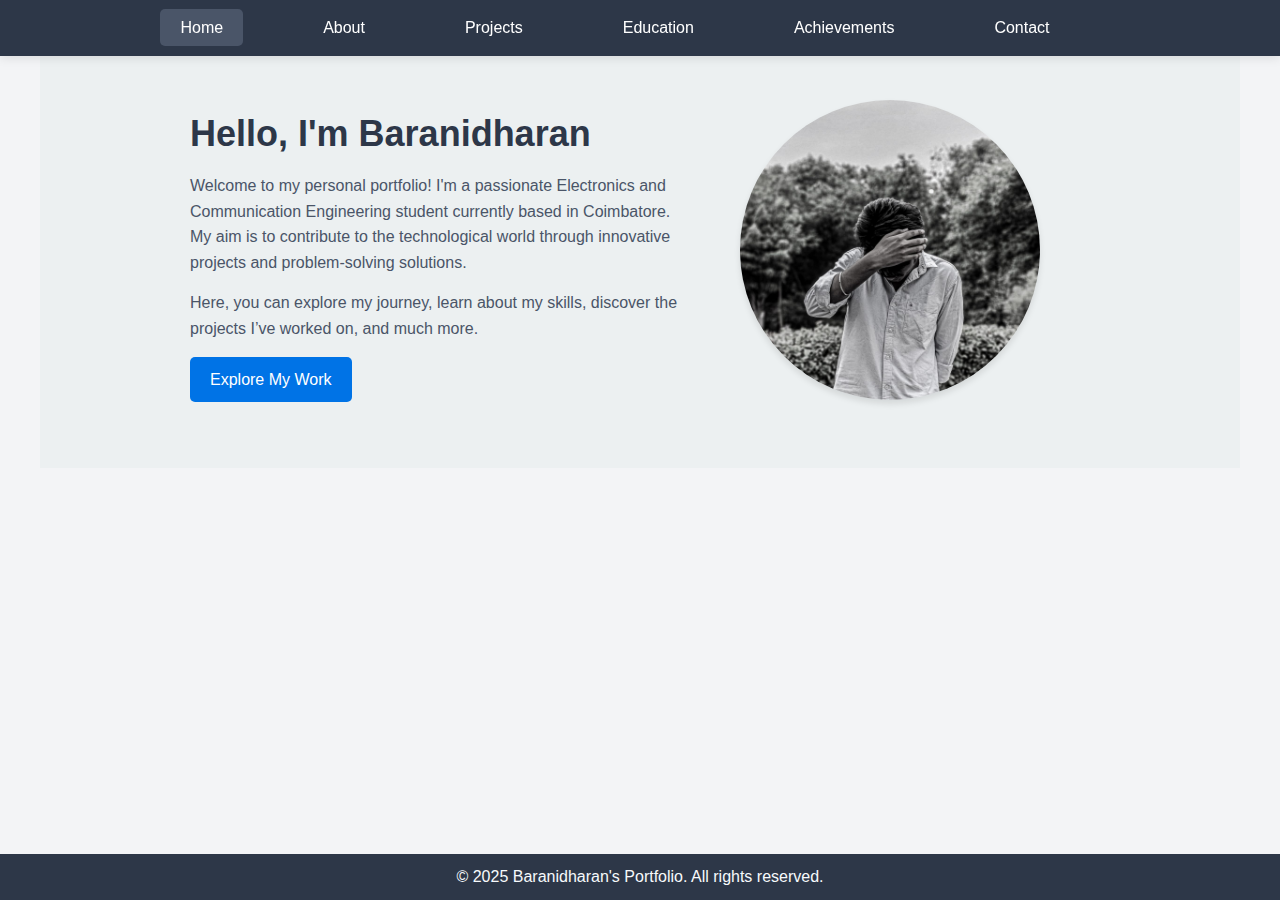
<file: index.html>
<!DOCTYPE html>
<html lang="en">
  <head>
    <meta charset="UTF-8" />
    <meta name="viewport" content="width=device-width, initial-scale=1.0" />
    <title>Baranidharan's Portfolio</title>
    <link rel="stylesheet" href="style.css" />
    <style>
      /* General Reset */
      body, h1, h2, p, ul, li, a {
        margin: 0;
        padding: 0;
        text-decoration: none;
        list-style: none;
        box-sizing: border-box;
        font-family: "Poppins", sans-serif;
      }

      body {
        background-color: #f3f4f6;
        color: #333;
        line-height: 1.6;
      }

      /* Navigation Bar */
      nav {
        background: #2d3748;
        padding: 15px 0;
        text-align: center;
        position: fixed;
        top: 0;
        width: 100%;
        z-index: 1000;
        box-shadow: 0 2px 10px rgba(0, 0, 0, 0.1);
      }

      nav.scrolled {
        background-color: #34495e;
      }

      nav ul {
        display: flex;
        justify-content: center;
        gap: 30px;
        list-style-type: none;
      }

      nav ul li {
        display: inline;
      }

      nav ul li a {
        color: white;
        font-size: 16px;
        padding: 10px 20px;
        border-radius: 5px;
        transition: background 0.3s ease;
      }

      nav ul li a:hover,
      .active {
        background: #4a5568;
      }

      /* Home Section */
      .home {
        display: flex;
        align-items: center;
        justify-content: center;
        flex-wrap: wrap;
        padding: 100px 20px 60px;
        max-width: 1200px;
        margin: auto;
        text-align: center;
      }

      .container {
        display: flex;
        align-items: center;
        justify-content: space-between;
        flex-wrap: wrap;
      }

      .intro {
        max-width: 600px;
        text-align: left;
      }

      .intro h1 {
        font-size: 36px;
        color: #2d3748;
        margin-bottom: 10px;
      }

      .intro p {
        font-size: 16px;
        color: #4a5568;
        margin-bottom: 15px;
      }

      .cta-btn {
        display: inline-block;
        background: #0073e6;
        color: white;
        padding: 10px 20px;
        font-size: 16px;
        border-radius: 5px;
        transition: background 0.3s;
      }

      .cta-btn:hover {
        background: #005bb5;
      }

      /* Profile Image */
      .home-image img {
        max-width: 300px;
        border-radius: 50%;
        box-shadow: 0 4px 6px rgba(0, 0, 0, 0.1);
      }

      /* Footer */
      footer {
        background: #2d3748;
        color: #f7fafc;
        text-align: center;
        padding: 10px 0;
        position: fixed;
        width: 100%;
        bottom: 0;
      }

      /* Dark Mode */
      body.dark-mode {
        background-color: #1a202c;
        color: #f3f4f6;
      }

      nav.dark-mode {
        background: #1a202c;
      }

      .intro.dark-mode h1,
      .intro.dark-mode p {
        color: #f3f4f6;
      }

      /* Dark Mode Toggle Button */
      .toggle-btn {
        position: fixed;
        top: 20px;
        right: 20px;
        background: #0073e6;
        color: white;
        border: none;
        padding: 10px 15px;
        font-size: 14px;
        cursor: pointer;
        border-radius: 5px;
        transition: background 0.3s;
      }

      .toggle-btn:hover {
        background: #005bb5;
      }
    </style>
  </head>
  <body>
    <button class="toggle-btn" onclick="toggleDarkMode()">Toggle Light/Dark Mode</button>

    <!-- Navigation Bar -->
    <nav>
      <ul>
        <li><a class="active" href="index.html">Home</a></li>
        <li><a href="about.html">About</a></li>
        <li><a href="projects.html">Projects</a></li>
        <li><a href="education.html">Education</a></li>
        <li><a href="achievements.html">Achievements</a></li>
        <li><a href="contact.html">Contact</a></li>
      </ul>
    </nav>

    <!-- Home Section -->
    <section class="home">
      <div class="container">
        <div class="intro">
          <h1>Hello, I'm Baranidharan</h1>
          <p>
            Welcome to my personal portfolio! I'm a passionate Electronics and
            Communication Engineering student currently based in Coimbatore. My
            aim is to contribute to the technological world through innovative
            projects and problem-solving solutions.
          </p>
          <p>
            Here, you can explore my journey, learn about my skills, discover
            the projects I’ve worked on, and much more.
          </p>
          <a href="projects.html" class="cta-btn">Explore My Work</a>
        </div>

        <div class="home-image">
          <img src="barani.jpg" alt="Baranidharan's Portfolio" />
        </div>
      </div>
    </section>

    <!-- Footer -->
    <footer>
      <p>&copy; 2025 Baranidharan's Portfolio. All rights reserved.</p>
    </footer>

    <script>
      function toggleDarkMode() {
        document.body.classList.toggle("dark-mode");
        document.querySelector("nav").classList.toggle("dark-mode");
        document.querySelector(".intro").classList.toggle("dark-mode");

        // Save preference in local storage
        if (document.body.classList.contains("dark-mode")) {
          localStorage.setItem("theme", "dark");
        } else {
          localStorage.setItem("theme", "light");
        }
      }

      // Load saved theme preference
      window.onload = function () {
        if (localStorage.getItem("theme") === "dark") {
          document.body.classList.add("dark-mode");
          document.querySelector("nav").classList.add("dark-mode");
          document.querySelector(".intro").classList.add("dark-mode");
        }
      };
    </script>
  </body>
</html>
</file>
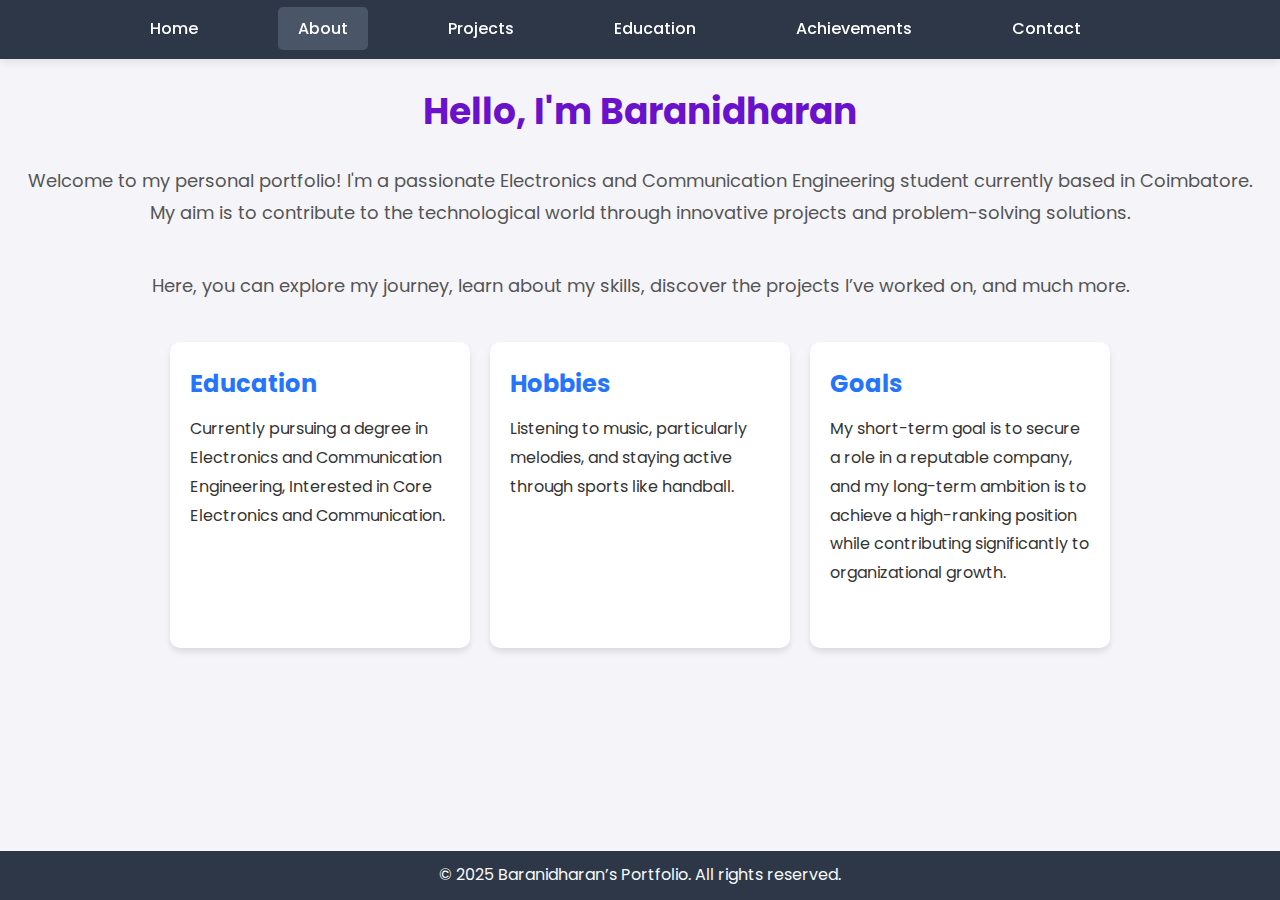
<file: about.html>
<!DOCTYPE html>
<html lang="en">
  <head>
    <meta charset="UTF-8" />
    <meta name="viewport" content="width=device-width, initial-scale=1.0" />
    <title>About - Baranidharan's Portfolio</title>
    <link rel="stylesheet" href="style.css" />
    <link href="https://fonts.googleapis.com/css2?family=Poppins:wght@300;400;600&display=swap" rel="stylesheet" />
    <style>
      /* General Page Styling */
      body {
        font-family: "Poppins", sans-serif;
        background: #f4f4f9;
        color: #333;
        margin: 0;
        transition: background 0.3s, color 0.3s;
      }

      /* Dark Mode Styles */
      body.dark-mode {
        background: #1a1a1a;
        color: #f9f9f9;
      }

      /* Navigation Bar */
      nav {
        background: #2d3748;
        padding: 15px 0;
        text-align: center;
        position: fixed;
        top: 0;
        width: 100%;
        z-index: 1000;
        box-shadow: 0 2px 10px rgba(0, 0, 0, 0.1);
      }

      nav ul {
        display: flex;
        justify-content: center;
        gap: 30px;
        list-style-type: none;
      }

      nav ul li {
        display: inline;
      }

      nav ul li a {
        color: white;
        font-size: 16px;
        padding: 10px 20px;
        border-radius: 5px;
        transition: background 0.3s ease;
      }

      nav ul li a:hover,
      .active {
        background: #4a5568;
      }

      /* About Section */
      .about-section {
        padding: 80px 20px;
        text-align: center;
      }

      .about-section h1 {
        font-size: 36px;
        margin-bottom: 20px;
        color: #6a11cb;
      }

      .about-section p {
        font-size: 18px;
        margin-bottom: 40px;
        color: #555;
      }

      /* About Cards */
      .about-cards {
        display: flex;
        justify-content: center;
        gap: 20px;
        flex-wrap: wrap;
      }

      .about-card {
        background: #fff;
        border-radius: 10px;
        box-shadow: 0 4px 6px rgba(0, 0, 0, 0.1);
        width: 300px;
        padding: 20px;
        text-align: left;
        transition: transform 0.3s ease, box-shadow 0.3s ease;
      }

      .about-card:hover {
        transform: translateY(-10px);
        box-shadow: 0 8px 15px rgba(0, 0, 0, 0.2);
      }

      .about-card h2 {
        font-size: 24px;
        color: #2575fc;
        margin-bottom: 10px;
      }

      .about-card p {
        font-size: 16px;
        color: #333;
      }

      /* Footer */
      footer {
        background: #2d3748;
        color: #f7fafc;
        text-align: center;
        padding: 10px 0;
        margin-top: 50px;
      }

      /* Dark Mode Button */
      .toggle-btn {
        position: absolute;
        top: 20px;
        right: 20px;
        background: #0073e6;
        color: white;
        border: none;
        padding: 10px 15px;
        font-size: 14px;
        cursor: pointer;
        border-radius: 5px;
        transition: background 0.3s;
      }

      .toggle-btn:hover {
        background: #005bb5;
      }
    </style>
  </head>

  <body>
    <button class="toggle-btn" onclick="toggleDarkMode()">Toggle Light/Dark Mode</button>

    <!-- Navigation Bar -->
    <nav>
      <ul>
        <li><a href="index.html">Home</a></li>
        <li><a href="about.html" class="active">About</a></li>
        <li><a href="projects.html">Projects</a></li>
        <li><a href="education.html">Education</a></li>
        <li><a href="achievements.html">Achievements</a></li>
        <li><a href="contact.html">Contact</a></li>
      </ul>
    </nav>

    <!-- About Section -->
    <section class="about-section">
      <h1>Hello, I'm Baranidharan</h1>
      <p>
        Welcome to my personal portfolio! I'm a passionate Electronics and
        Communication Engineering student currently based in Coimbatore. My
        aim is to contribute to the technological world through innovative
        projects and problem-solving solutions.
      </p>
      <p>
        Here, you can explore my journey, learn about my skills, discover
        the projects I’ve worked on, and much more.
      </p>

      <div class="about-cards">
        <div class="about-card">
          <h2>Education</h2>
          <p>
            Currently pursuing a degree in Electronics and Communication
            Engineering, Interested in Core Electronics and Communication.
          </p>
        </div>
        <div class="about-card">
          <h2>Hobbies</h2>
          <p>
            Listening to music, particularly melodies, and staying active
            through sports like handball.
          </p>
        </div>
        <div class="about-card">
          <h2>Goals</h2>
          <p>
            My short-term goal is to secure a role in a reputable company, and
            my long-term ambition is to achieve a high-ranking position while
            contributing significantly to organizational growth.
          </p>
        </div>
      </div>
    </section>

    <!-- Footer -->
    <footer>
      <p>&copy; 2025 Baranidharan’s Portfolio. All rights reserved.</p>
    </footer>

    <!-- JavaScript for Dark Mode -->
    <script>
      function toggleDarkMode() {
        document.body.classList.toggle("dark-mode");

        // Save theme preference
        if (document.body.classList.contains("dark-mode")) {
          localStorage.setItem("theme", "dark");
        } else {
          localStorage.setItem("theme", "light");
        }
      }

      // Load saved theme preference
      window.onload = function () {
        if (localStorage.getItem("theme") === "dark") {
          document.body.classList.add("dark-mode");
        }
      };
    </script>
  </body>
</html>
</file>
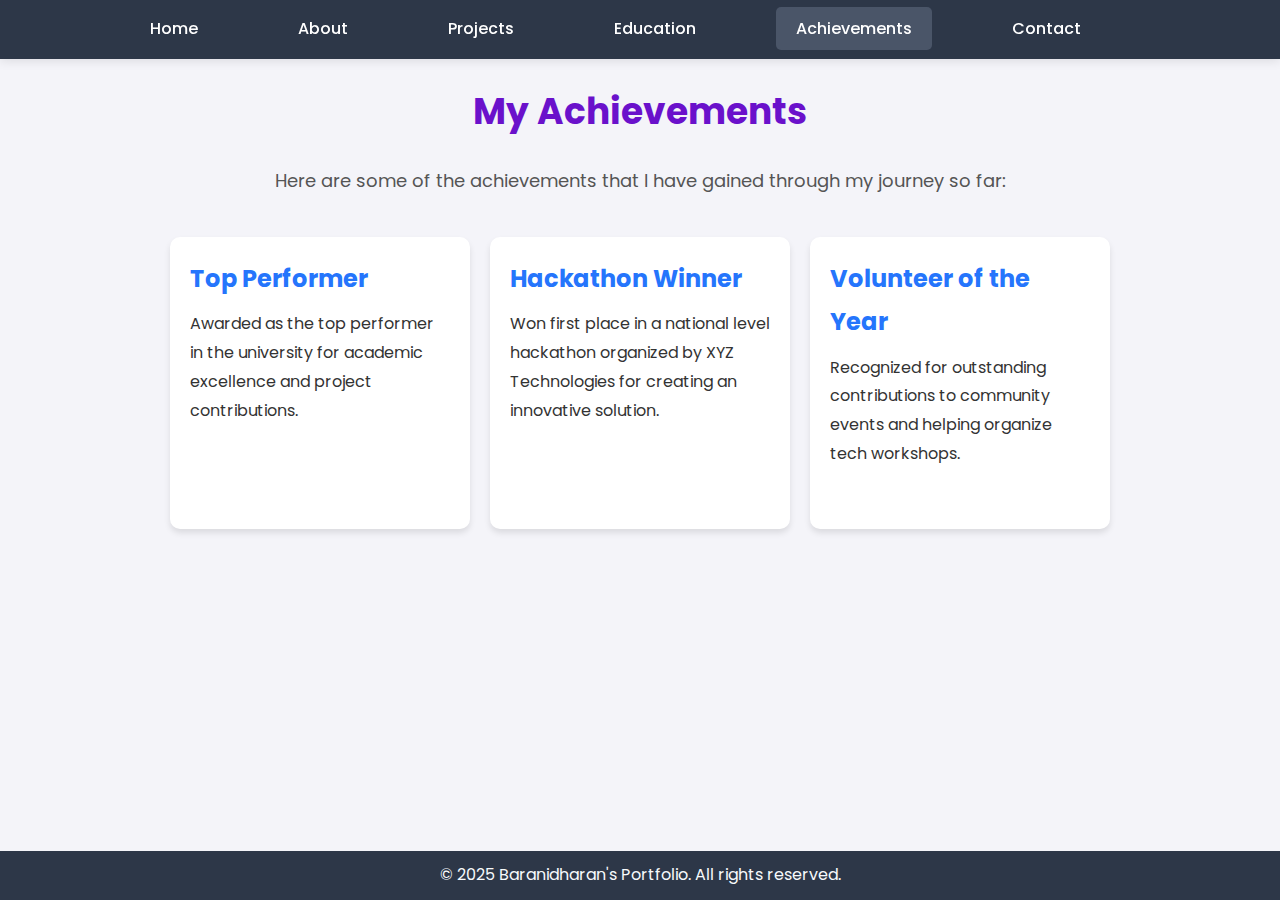
<file: achievements.html>
<!DOCTYPE html>
<html lang="en">
  <head>
    <meta charset="UTF-8" />
    <meta name="viewport" content="width=device-width, initial-scale=1.0" />
    <title>Achievements - Baranidharan's Portfolio</title>
    <link rel="stylesheet" href="style.css" />
    <link href="https://fonts.googleapis.com/css2?family=Poppins:wght@300;400;600&display=swap" rel="stylesheet" />
    <style>
      /* General Page Styling */
      body {
        font-family: "Poppins", sans-serif;
        background: #f4f4f9;
        color: #333;
        margin: 0;
        transition: background 0.3s, color 0.3s;
      }

      /* Dark Mode Styles */
      body.dark-mode {
        background: #1a1a1a;
        color: #f9f9f9;
      }

      /* Navigation Bar */
      nav {
        background: #2d3748;
        padding: 15px 0;
        text-align: center;
        position: fixed;
        top: 0;
        width: 100%;
        z-index: 1000;
        box-shadow: 0 2px 10px rgba(0, 0, 0, 0.1);
      }

      nav ul {
        display: flex;
        justify-content: center;
        gap: 30px;
        list-style-type: none;
      }

      nav ul li {
        display: inline;
      }

      nav ul li a {
        color: white;
        font-size: 16px;
        padding: 10px 20px;
        border-radius: 5px;
        transition: background 0.3s ease;
      }

      nav ul li a:hover,
      .active {
        background: #4a5568;
      }

      /* Achievements Section */
      .achievements-section {
        padding: 80px 20px;
        text-align: center;
      }

      .achievements-section h1 {
        font-size: 36px;
        margin-bottom: 20px;
        color: #6a11cb;
      }

      .achievements-section p {
        font-size: 18px;
        margin-bottom: 40px;
        color: #555;
      }

      /* Achievements List */
      .achievements-list {
        display: flex;
        flex-wrap: wrap;
        justify-content: center;
        gap: 20px;
      }

      .achievement-card {
        background: #fff;
        border-radius: 10px;
        box-shadow: 0 4px 6px rgba(0, 0, 0, 0.1);
        width: 300px;
        padding: 20px;
        text-align: left;
        transition: transform 0.3s ease, box-shadow 0.3s ease;
      }

      .achievement-card:hover {
        transform: translateY(-10px);
        box-shadow: 0 8px 15px rgba(0, 0, 0, 0.2);
      }

      .achievement-card h2 {
        font-size: 24px;
        color: #2575fc;
        margin-bottom: 10px;
      }

      .achievement-card p {
        font-size: 16px;
        color: #333;
      }

      /* Footer */
      footer {
        background: #2d3748;
        color: #f7fafc;
        text-align: center;
        padding: 10px 0;
        margin-top: 50px;
      }

      /* Dark Mode Button */
      .toggle-btn {
        position: absolute;
        top: 20px;
        right: 20px;
        background: #0073e6;
        color: white;
        border: none;
        padding: 10px 15px;
        font-size: 14px;
        cursor: pointer;
        border-radius: 5px;
        transition: background 0.3s;
      }

      .toggle-btn:hover {
        background: #005bb5;
      }
    </style>
  </head>

  <body>
    <button class="toggle-btn" onclick="toggleDarkMode()">Toggle Light/Dark Mode</button>

    <!-- Navigation Bar -->
    <nav>
      <ul>
        <li><a href="index.html">Home</a></li>
        <li><a href="about.html">About</a></li>
        <li><a href="projects.html">Projects</a></li>
        <li><a href="education.html">Education</a></li>
        <li><a href="achievements.html" class="active">Achievements</a></li>
        <li><a href="contact.html">Contact</a></li>
      </ul>
    </nav>

    <!-- Achievements Section -->
    <section class="achievements-section">
      <h1>My Achievements</h1>
      <p>
        Here are some of the achievements that I have gained through my journey so far:
      </p>

      <div class="achievements-list">
        <div class="achievement-card">
          <h2>Top Performer</h2>
          <p>
            Awarded as the top performer in the university for academic excellence and project contributions.
          </p>
        </div>
        <div class="achievement-card">
          <h2>Hackathon Winner</h2>
          <p>
            Won first place in a national level hackathon organized by XYZ Technologies for creating an innovative solution.
          </p>
        </div>
        <div class="achievement-card">
          <h2>Volunteer of the Year</h2>
          <p>
            Recognized for outstanding contributions to community events and helping organize tech workshops.
          </p>
        </div>
      </div>
    </section>

    <!-- Footer -->
    <footer>
      <p>&copy; 2025 Baranidharan's Portfolio. All rights reserved.</p>
    </footer>

    <!-- JavaScript for Dark Mode -->
    <script>
      function toggleDarkMode() {
        document.body.classList.toggle("dark-mode");

        // Save theme preference
        if (document.body.classList.contains("dark-mode")) {
          localStorage.setItem("theme", "dark");
        } else {
          localStorage.setItem("theme", "light");
        }
      }

      // Load saved theme preference
      window.onload = function () {
        if (localStorage.getItem("theme") === "dark") {
          document.body.classList.add("dark-mode");
        }
      };
    </script>
  </body>
</html>
</file>
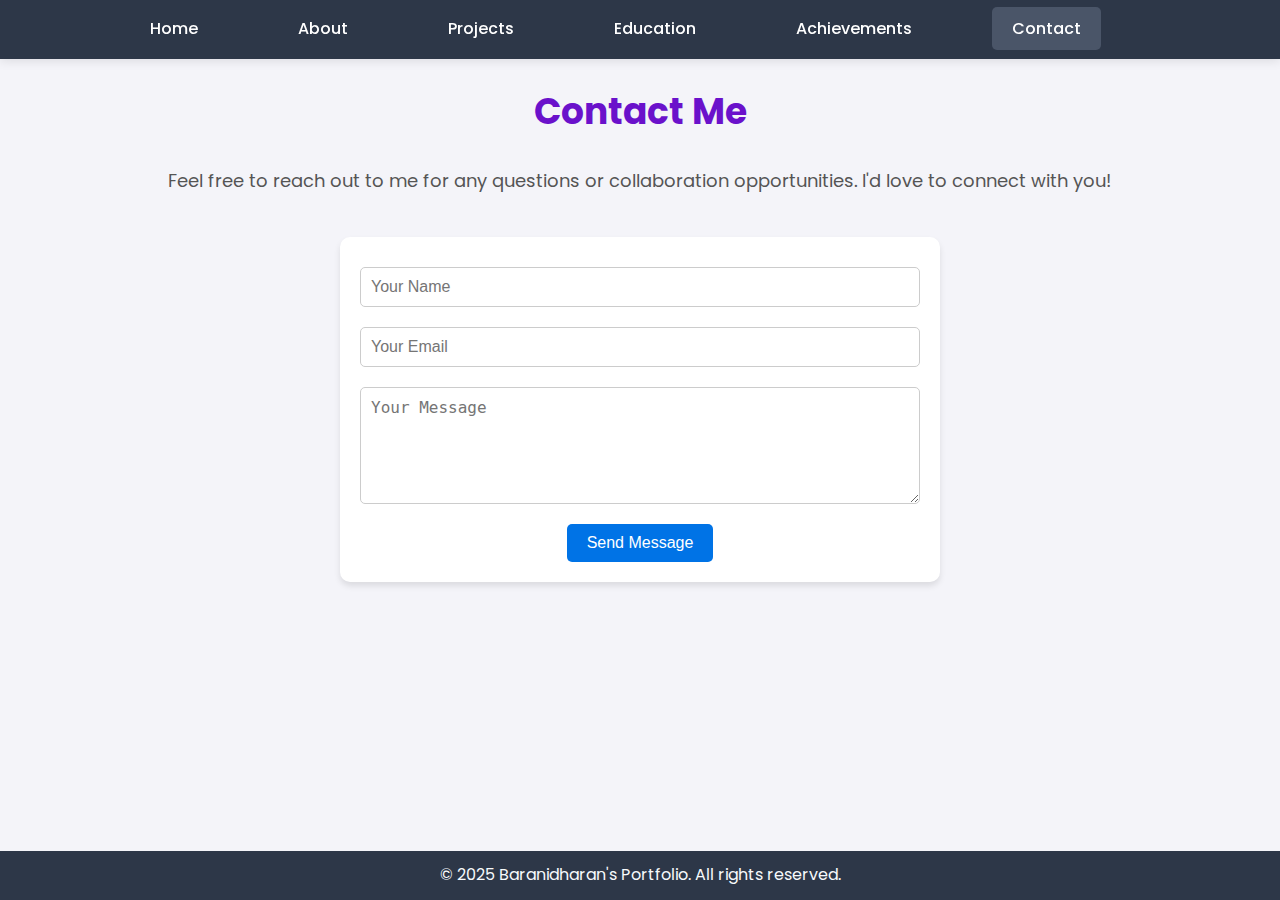
<file: contact.html>
<!DOCTYPE html>
<html lang="en">
  <head>
    <meta charset="UTF-8" />
    <meta name="viewport" content="width=device-width, initial-scale=1.0" />
    <title>Contact - Baranidharan's Portfolio</title>
    <link rel="stylesheet" href="style.css" />
    <link href="https://fonts.googleapis.com/css2?family=Poppins:wght@300;400;600&display=swap" rel="stylesheet" />
    <style>
      /* General Page Styling */
      body {
        font-family: "Poppins", sans-serif;
        background: #f4f4f9;
        color: #333;
        margin: 0;
        transition: background 0.3s, color 0.3s;
      }

      /* Dark Mode Styles */
      body.dark-mode {
        background: #1a1a1a;
        color: #f9f9f9;
      }

      /* Navigation Bar */
      nav {
        background: #2d3748;
        padding: 15px 0;
        text-align: center;
        position: fixed;
        top: 0;
        width: 100%;
        z-index: 1000;
        box-shadow: 0 2px 10px rgba(0, 0, 0, 0.1);
      }

      nav ul {
        display: flex;
        justify-content: center;
        gap: 30px;
        list-style-type: none;
      }

      nav ul li {
        display: inline;
      }

      nav ul li a {
        color: white;
        font-size: 16px;
        padding: 10px 20px;
        border-radius: 5px;
        transition: background 0.3s ease;
      }

      nav ul li a:hover,
      .active {
        background: #4a5568;
      }

      /* Contact Section */
      .contact-section {
        padding: 80px 20px;
        text-align: center;
      }

      .contact-section h1 {
        font-size: 36px;
        margin-bottom: 20px;
        color: #6a11cb;
      }

      .contact-section p {
        font-size: 18px;
        margin-bottom: 40px;
        color: #555;
      }

      /* Contact Form */
      .contact-form {
        max-width: 600px;
        margin: 0 auto;
        background: #fff;
        padding: 20px;
        border-radius: 10px;
        box-shadow: 0 4px 6px rgba(0, 0, 0, 0.1);
      }

      .contact-form input,
      .contact-form textarea {
        width: 100%;
        padding: 10px;
        margin: 10px 0;
        border: 1px solid #ccc;
        border-radius: 5px;
        font-size: 16px;
      }

      .contact-form button {
        background: #0073e6;
        color: white;
        padding: 10px 20px;
        font-size: 16px;
        border: none;
        border-radius: 5px;
        cursor: pointer;
        transition: background 0.3s ease;
      }

      .contact-form button:hover {
        background: #005bb5;
      }

      /* Footer */
      footer {
        background: #2d3748;
        color: #f7fafc;
        text-align: center;
        padding: 10px 0;
        margin-top: 50px;
      }

      /* Dark Mode Button */
      .toggle-btn {
        position: absolute;
        top: 20px;
        right: 20px;
        background: #0073e6;
        color: white;
        border: none;
        padding: 10px 15px;
        font-size: 14px;
        cursor: pointer;
        border-radius: 5px;
        transition: background 0.3s;
      }

      .toggle-btn:hover {
        background: #005bb5;
      }
    </style>
  </head>

  <body>
    <button class="toggle-btn" onclick="toggleDarkMode()">Toggle Light/Dark Mode</button>

    <!-- Navigation Bar -->
    <nav>
      <ul>
        <li><a href="index.html">Home</a></li>
        <li><a href="about.html">About</a></li>
        <li><a href="projects.html">Projects</a></li>
        <li><a href="education.html">Education</a></li>
        <li><a href="achievements.html">Achievements</a></li>
        <li><a href="contact.html" class="active">Contact</a></li>
      </ul>
    </nav>

    <!-- Contact Section -->
    <section class="contact-section">
      <h1>Contact Me</h1>
      <p>
        Feel free to reach out to me for any questions or collaboration
        opportunities. I'd love to connect with you!
      </p>

      <div class="contact-form">
        <form action="submit_form.php" method="POST">
          <input type="text" name="name" placeholder="Your Name" required />
          <input type="email" name="email" placeholder="Your Email" required />
          <textarea name="message" rows="5" placeholder="Your Message" required></textarea>
          <button type="submit">Send Message</button>
        </form>
      </div>
    </section>

    <!-- Footer -->
    <footer>
      <p>&copy; 2025 Baranidharan's Portfolio. All rights reserved.</p>
    </footer>

    <!-- JavaScript for Dark Mode -->
    <script>
      function toggleDarkMode() {
        document.body.classList.toggle("dark-mode");

        // Save theme preference
        if (document.body.classList.contains("dark-mode")) {
          localStorage.setItem("theme", "dark");
        } else {
          localStorage.setItem("theme", "light");
        }
      }

      // Load saved theme preference
      window.onload = function () {
        if (localStorage.getItem("theme") === "dark") {
          document.body.classList.add("dark-mode");
        }
      };
    </script>
  </body>
</html>
</file>
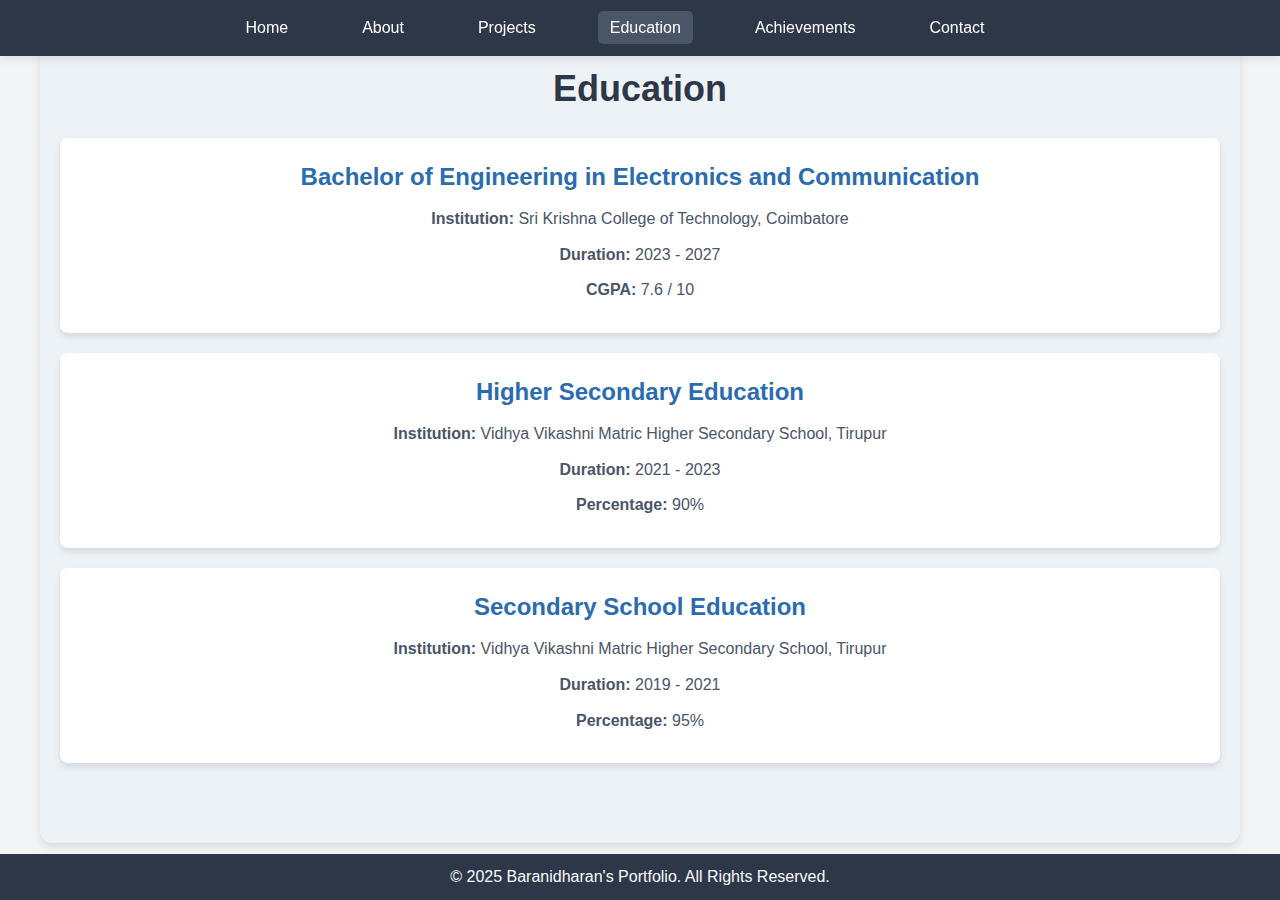
<file: education.html>
<!DOCTYPE html>
<html lang="en">
  <head>
    <meta charset="UTF-8" />
    <meta name="viewport" content="width=device-width, initial-scale=1.0" />
    <title>Education</title>
    <link rel="stylesheet" href="style.css" />
    <style>
      /* General Reset */
      body,
      h1,
      h2,
      p,
      ul,
      li,
      a {
        margin: 0;
        padding: 0;
        text-decoration: none;
        list-style: none;
        box-sizing: border-box;
        font-family: "Poppins", sans-serif;
      }

      body {
        background-color: #f3f4f6;
        color: #333;
        line-height: 1.6;
      }

      /* Navigation Bar */
      nav {
        background: #2d3748;
        padding: 15px 0;
        text-align: center;
      }

      nav ul {
        display: flex;
        justify-content: center;
        gap: 20px;
      }

      nav ul li {
        display: inline;
      }

      nav ul li a {
        color: white;
        font-size: 16px;
        padding: 8px 12px;
        border-radius: 5px;
        transition: background 0.3s ease;
      }

      nav ul li a:hover,
      .active {
        background: #4a5568;
      }

      /* Section Container */
      .section-container {
        padding: 60px 20px;
        max-width: 1200px;
        margin: auto;
        text-align: center;
        background: #edf2f7;
        border-radius: 12px;
        box-shadow: 0 4px 8px rgba(0, 0, 0, 0.1);
      }

      .section-container h1 {
        font-size: 36px;
        color: #2d3748;
        margin-bottom: 20px;
      }

      /* Section Design */
      .section {
        background: #ffffff;
        margin: 20px 0;
        padding: 20px;
        border-radius: 8px;
        box-shadow: 0 4px 6px rgba(0, 0, 0, 0.1);
        transition: transform 0.3s ease, box-shadow 0.3s ease;
      }

      .section:hover {
        transform: translateY(-5px);
        box-shadow: 0 8px 15px rgba(0, 0, 0, 0.2);
      }

      .section h2 {
        font-size: 24px;
        color: #2b6cb0;
        margin-bottom: 10px;
      }

      .section p {
        font-size: 16px;
        color: #4a5568;
        margin-bottom: 10px;
      }

      /* Footer */
      footer {
        background: #2d3748;
        color: #f7fafc;
        text-align: center;
        padding: 10px 0;
        margin-top: 50px;
      }

      /* Dark Mode */
      body.dark-mode {
        background-color: #1a202c;
        color: #f3f4f6;
      }

      .section-container.dark-mode {
        background: #2d3748;
      }

      .section.dark-mode {
        background: #4a5568;
        color: #f7fafc;
      }

      /* Dark Mode Toggle Button */
      .toggle-btn {
        position: fixed;
        top: 20px;
        right: 20px;
        background: #0073e6;
        color: white;
        border: none;
        padding: 10px 15px;
        font-size: 14px;
        cursor: pointer;
        border-radius: 5px;
        transition: background 0.3s;
      }

      .toggle-btn:hover {
        background: #005bb5;
      }
    </style>
  </head>
  <body>
    <button class="toggle-btn" onclick="toggleDarkMode()">Toggle Light/Dark Mode</button>

    <nav>
      <ul>
        <li><a href="index.html">Home</a></li>
        <li><a href="about.html">About</a></li>
        <li><a href="projects.html">Projects</a></li>
        <li><a class="active" href="education.html">Education</a></li>
        <li><a href="achievements.html">Achievements</a></li>
        <li><a href="contact.html">Contact</a></li>
      </ul>
    </nav>

    <section class="section-container">
      <h1>Education</h1>
      <div class="section">
        <h2>Bachelor of Engineering in Electronics and Communication</h2>
        <p><strong>Institution:</strong> Sri Krishna College of Technology, Coimbatore</p>
        <p><strong>Duration:</strong> 2023 - 2027</p>
        <p><strong>CGPA:</strong> 7.6 / 10</p>
      </div>

      <div class="section">
        <h2>Higher Secondary Education</h2>
        <p><strong>Institution:</strong>  Vidhya Vikashni Matric Higher Secondary School, Tirupur</p>
        <p><strong>Duration:</strong> 2021 - 2023</p>
        <p><strong>Percentage:</strong> 90%</p>
      </div>

      <div class="section">
        <h2>Secondary School Education</h2>
        <p><strong>Institution:</strong> Vidhya Vikashni Matric Higher Secondary School, Tirupur</p>
        <p><strong>Duration:</strong> 2019 - 2021</p>
        <p><strong>Percentage:</strong> 95%</p>
      </div>
    </section>

    <footer>
      <p>&copy; 2025 Baranidharan's Portfolio. All Rights Reserved.</p>
    </footer>

    <script>
      function toggleDarkMode() {
        document.body.classList.toggle("dark-mode");
        document.querySelector(".section-container").classList.toggle("dark-mode");

        document.querySelectorAll(".section").forEach(section => {
          section.classList.toggle("dark-mode");
        });

        // Save preference in local storage
        if (document.body.classList.contains("dark-mode")) {
          localStorage.setItem("theme", "dark");
        } else {
          localStorage.setItem("theme", "light");
        }
      }

      // Load saved theme preference
      window.onload = function () {
        if (localStorage.getItem("theme") === "dark") {
          document.body.classList.add("dark-mode");
          document.querySelector(".section-container").classList.add("dark-mode");

          document.querySelectorAll(".section").forEach(section => {
            section.classList.add("dark-mode");
          });
        }
      };
    </script>
  </body>
</html>
</file>
<file: style.css>
/* Global Styles */
:root {
    --primary-color: #2c3e50;
    --secondary-color: #34495e;
    --background-color: #ecf0f1;
    --text-color: #333;
    --footer-color: #2d3748;
    --footer-text-color: #f7fafc;
}

* {
    margin: 0;
    padding: 0;
    box-sizing: border-box;
}

body {
    font-family: "Helvetica Neue", sans-serif;
    line-height: 1.8;
    background-color: #ffffff;
    color: var(--text-color);
    padding-bottom: 50px;
}

/* Navigation Bar */
nav {
    background-color: var(--primary-color);
    padding: 15px 0;
    position: fixed;
    top: 0;
    width: 100%;
    z-index: 1000;
    box-shadow: 0 2px 10px rgba(0, 0, 0, 0.1);
    transition: background-color 0.3s ease;
}

nav.scrolled {
    background-color: var(--secondary-color);
}

nav ul {
    display: flex;
    justify-content: flex-end;
    align-items: center;
    list-style-type: none;
    padding-right: 50px;
}

nav li {
    margin: 0 15px;
}

nav a {
    text-decoration: none;
    color: #ffffff;
    font-size: 1.1em;
    font-weight: 500;
    padding: 10px 15px;
    transition: all 0.3s ease;
}

nav a:hover {
    background-color: var(--secondary-color);
    border-radius: 5px;
}

/* Home Section */
.home {
    background-color: var(--background-color);
    color: var(--text-color);
    padding: 120px 20px;
    text-align: center;
    display: flex;
    justify-content: center;
    align-items: center;
    flex-wrap: wrap;
    margin-top: 60px;
}

.home .container {
    display: flex;
    justify-content: space-between;
    align-items: center;
    max-width: 1100px;
    margin: 0 auto;
}

.intro {
    flex: 1;
    max-width: 600px;
    text-align: left;
}

.intro h1 {
    font-size: 3em;
    margin-bottom: 20px;
    font-weight: 700;
    text-transform: capitalize;
    color: var(--primary-color);
    transition: transform 0.3s ease;
}

.intro h1:hover {
    transform: scale(1.05);
}

.intro p {
    font-size: 1.1em;
    line-height: 1.6;
    margin-bottom: 20px;
}

.home-image {
    flex: 1;
    max-width: 400px;
}

.home-image img {
    width: 100%;
    height: auto;
    border-radius: 10px;
    box-shadow: 0 10px 15px rgba(0, 0, 0, 0.1);
}

/* Footer */
footer {
    background-color: var(--footer-color);
    color: var(--footer-text-color);
    text-align: center;
    padding: 10px 0;
    position: fixed;
    bottom: 0;
    width: 100%;
    font-size: 1em;
}

/* Projects Section */
.projects-section {
    padding: 100px 20px;
    text-align: center;
    background: #edf2f7;
    border-radius: 12px;
    margin: 20px auto;
    max-width: 1200px;
    box-shadow: 0 4px 8px rgba(0, 0, 0, 0.1);
}

.projects-section h1 {
    font-size: 36px;
    margin-bottom: 20px;
    color: var(--primary-color);
}

.projects-section p {
    font-size: 18px;
    margin-bottom: 40px;
    color: #4a5568;
}

.projects-grid {
    display: grid;
    grid-template-columns: repeat(auto-fit, minmax(300px, 1fr));
    gap: 20px;
}

.project-card {
    background: #ffffff;
    border-radius: 8px;
    padding: 20px;
    text-align: left;
    box-shadow: 0 4px 6px rgba(0, 0, 0, 0.1);
    transition: transform 0.3s ease, box-shadow 0.3s ease;
}

.project-card:hover {
    transform: translateY(-5px);
    box-shadow: 0 8px 15px rgba(0, 0, 0, 0.2);
}

.project-card h2 {
    font-size: 24px;
    color: var(--primary-color);
    margin-bottom: 10px;
}

.project-card p {
    font-size: 16px;
    color: #4a5568;
    margin-bottom: 15px;
}

.project-link {
    text-decoration: none;
    color: #2c5282;
    font-weight: bold;
    font-size: 14px;
    transition: color 0.3s ease;
}

.project-link:hover {
    color: var(--primary-color);
}

/* Responsive Design */
@media (max-width: 768px) {
    .home .container {
        flex-direction: column;
        align-items: center;
    }

    .home-image {
        max-width: 100%;
    }

    .projects-grid {
        grid-template-columns: 1fr;
    }

    .project-card {
        padding: 15px;
    }
}
</file>
